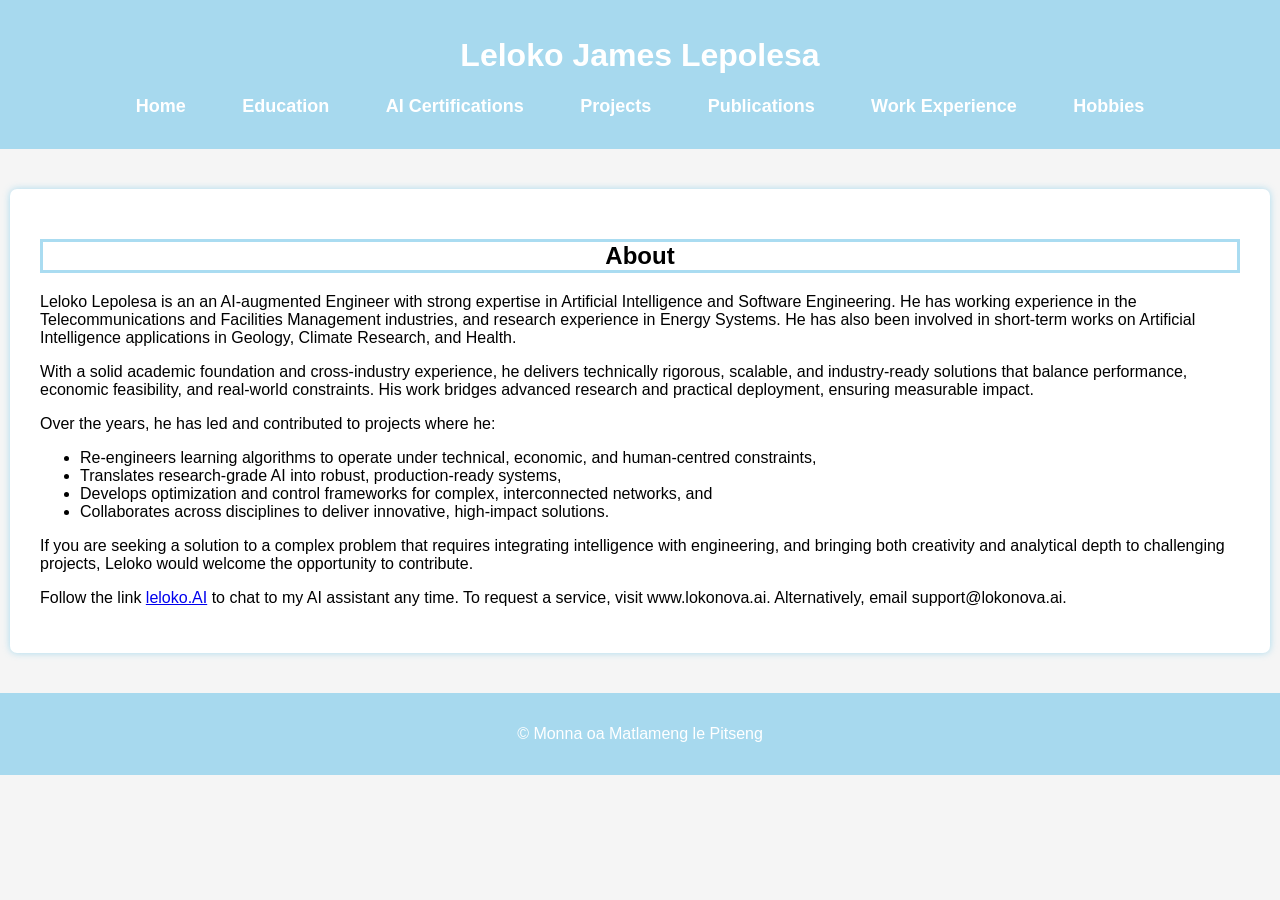
<file: index.html>
<!DOCTYPE html>
<html lang="en">
<head>
    <meta charset="UTF-8">
    <meta name="viewport" content="width=device-width, initial-scale=1.0">
    <title>Leloko Lepolesa</title>
    <link rel="stylesheet" href="styles.css">
</head>
<body>
    <header>
        <h1>Leloko James Lepolesa</h1>
        <nav>
            <ul>
                <li><a href="index.html"><strong>Home</strong></a></li>
                <li><a href="education.html"><strong>Education</strong></a></li>
                <li><a href="certifications.html"><strong>AI Certifications</strong></a></li>
                <li><a href="projects.html"><strong>Projects</strong></a></li>
                <li><a href="publications.html"><strong>Publications</strong></a></li>
        		<li><a href="work_experience.html"><strong>Work Experience</strong></a></li>
                <li><a href="hobbies.html"><strong>Hobbies</strong></a></li>
                <!-- <li><a href="request-service.html"><strong>Request service</strong></a></li> -->
            </ul>
        </nav>
    </header>
    
    <section id="home" class = "content active">
        <h2> About </h2>
		<p>
		    Leloko Lepolesa is an an AI-augmented Engineer with strong expertise in Artificial Intelligence and Software Engineering.
			He has working experience in the Telecommunications and Facilities Management industries, and research experience in Energy Systems.
			He has also been involved in short-term works on Artificial Intelligence applications in Geology, Climate Research, and Health.
		</p>
		<p>
		    With a solid academic foundation and cross-industry experience, he delivers technically rigorous, scalable, 
		    and industry-ready solutions that balance performance, economic feasibility, and real-world constraints. 
		    His work bridges advanced research and practical deployment, ensuring measurable impact.
		</p>
		<p>
		    Over the years, he has led and contributed to projects where he:
		</p>
		<ul>
		    <li>Re-engineers learning algorithms to operate under technical, economic, and human-centred constraints,</li>
		    <li>Translates research-grade AI into robust, production-ready systems,</li>
		    <li>Develops optimization and control frameworks for complex, interconnected networks, and</li>
		    <li>Collaborates across disciplines to deliver innovative, high-impact solutions.</li>
		</ul>
		<p>
		    If you are seeking a solution to a complex problem that requires integrating intelligence with engineering,
		    and bringing both creativity and analytical depth to challenging projects, Leloko would welcome the opportunity 
		    to contribute.
		</p>
		<p> Follow the link <a href="https://leloko-ai.vercel.app/"
						target="_blank"
						rel="noopener noreferrer">
						leloko.AI</a> 
			to chat to my AI assistant any time. To request a service, visit www.lokonova.ai. Alternatively, email support@lokonova.ai.</p>
    </section>
    
    <footer>
        <p>&copy; Monna oa Matlameng le Pitseng</p>
    </footer>
	
	<!-- <script>
        function showTab(tabId) {
            let sections = document.querySelectorAll('.content');
            sections.forEach(section => section.classList.remove('active'));
            document.getElementById(tabId).classList.add('active');
        }
    </script> -->
</body>
</html>
</file>
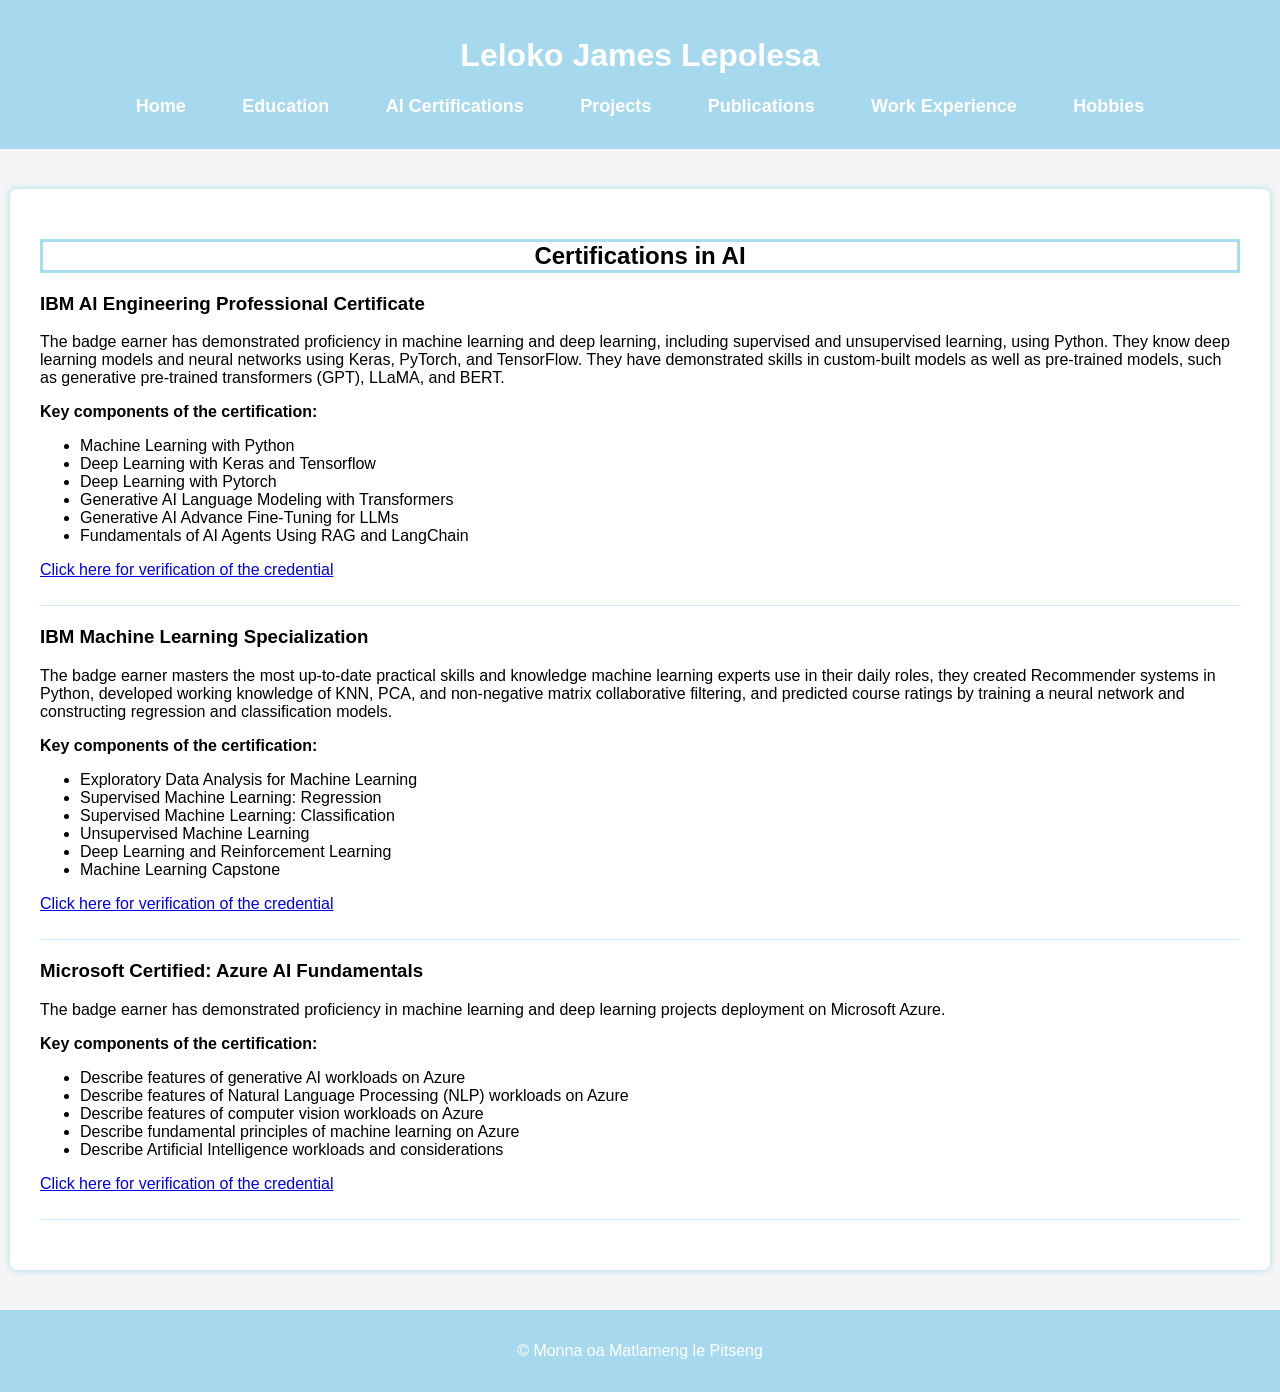
<file: certifications.html>
<!DOCTYPE html>
<html lang="en">
<head>
    <meta charset="UTF-8">
    <meta name="viewport" content="width=device-width, initial-scale=1.0">
    <title>Projects | Leloko Lepolesa</title>
    <link rel="stylesheet" href="styles.css">	
</head>
<body>
    <header>
        <h1>Leloko James Lepolesa</h1>
        <nav>
            <ul>
                <li><a href="index.html"><strong>Home</strong></a></li>
                <li><a href="education.html"><strong>Education</strong></a></li>
                <li><a href="certifications.html"><strong>AI Certifications</strong></a></li>
                <li><a href="projects.html"><strong>Projects</strong></a></li>
                <li><a href="publications.html"><strong>Publications</strong></a></li>
        		<li><a href="work_experience.html"><strong>Work Experience</strong></a></li>
                <li><a href="hobbies.html"><strong>Hobbies</strong></a></li>
                <!-- <li><a href="request-service.html"><strong>Request service</strong></a></li> -->
            </ul>
        </nav>
    </header>
	<section id="work" class = "content active">
	  <h2> Certifications in AI </h2>
		<!-- <p>
			On this page, a selection of projects is displayed, with only those that are accessible to the general public. Projects that involve the private 
			data of the organisations or individuals are not shown. For collaborations and any enquiries, feel free to send a direct message.
		</p> -->
			<div class="job">
				<h3>IBM AI Engineering Professional Certificate</h3>
        <p>
          The badge earner has demonstrated proficiency in machine learning and deep learning, including supervised and unsupervised learning, using Python.
          They know deep learning models and neural networks using Keras, PyTorch, and TensorFlow. They have demonstrated skills in custom-built models as well as
          pre-trained models, such as generative pre-trained transformers (GPT), LLaMA, and BERT.
        </p>
				<p><strong>Key components of the certification:</strong></p>
				<ul>
					<li>Machine Learning with Python</li>
					<li>Deep Learning with Keras and Tensorflow</li>
					<li>Deep Learning with Pytorch</li>
					<li>Generative AI Language Modeling with Transformers</li>
          <li>Generative AI Advance Fine-Tuning for LLMs</li>
          <li>Fundamentals of AI Agents Using RAG and LangChain</li>
				</ul>
				<p>
					<a href="https://www.coursera.org/account/accomplishments/specialization/UO7A596KO2SS"
						target="_blank"
						rel="noopener noreferrer">
						Click here for verification of the credential
					</a>
				</p>
			</div>

      <div class="job">
				<h3>IBM Machine Learning Specialization</h3>
        <p>
          The badge earner masters the most up-to-date practical skills and knowledge machine learning experts use in their daily roles, they created
          Recommender systems in Python, developed working knowledge of KNN, PCA, and non-negative matrix collaborative filtering, and predicted course
          ratings by training a neural network and constructing regression and classification models.
        </p>
				<p><strong>Key components of the certification:</strong></p>
				<ul>
					<li>Exploratory Data Analysis for Machine Learning</li>
					<li>Supervised Machine Learning: Regression</li>
					<li>Supervised Machine Learning: Classification</li>
					<li>Unsupervised Machine Learning</li>
          <li>Deep Learning and Reinforcement Learning</li>
          <li>Machine Learning Capstone</li>
				</ul>
				<p>
					<a href="https://www.coursera.org/account/accomplishments/specialization/MKP8QVUXO9KT"
						target="_blank"
						rel="noopener noreferrer">
						Click here for verification of the credential
					</a>
				</p>
			</div>
			<div class="job">
				<h3>Microsoft Certified: Azure AI Fundamentals</h3>
        <p>
          The badge earner has demonstrated proficiency in machine learning and deep learning projects deployment on Microsoft Azure.
        </p>
				<p><strong>Key components of the certification:</strong></p>
				<ul>
					<li>Describe features of generative AI workloads on Azure</li>
					<li>Describe features of Natural Language Processing (NLP) workloads on Azure</li>
					<li>Describe features of computer vision workloads on Azure</li>
					<li>Describe fundamental principles of machine learning on Azure</li>
          <li>Describe Artificial Intelligence workloads and considerations</li>
          <!-- <li>Fundamentals of AI Agents Using RAG and LangChain</li> -->
				</ul>
				<p>
					<a href="https://learn.microsoft.com/en-us/users/lelokolepolesa-0119/credentials/db13587d434056e4?ref=https%3A%2F%2Fwww.linkedin.com%2F"
						target="_blank"
						rel="noopener noreferrer">
						Click here for verification of the credential
					</a>
				</p>
			</div>
			
			
	</section>
	 <footer>
        <p>&copy; Monna oa Matlameng le Pitseng</p>
    </footer>
</body>
</file>
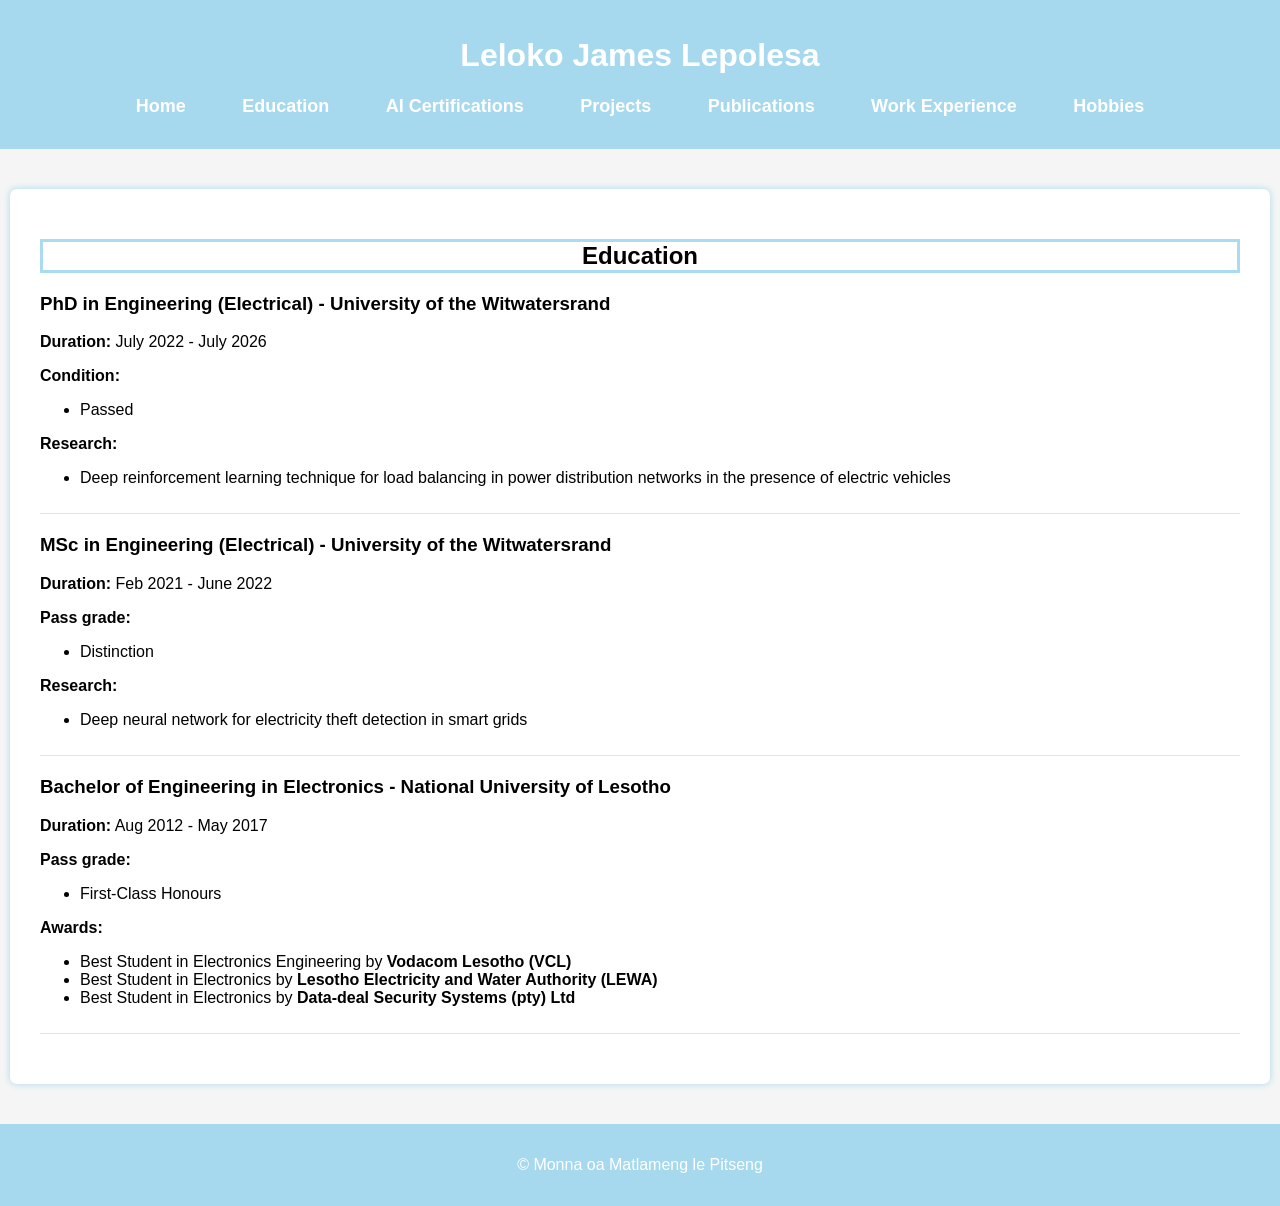
<file: education.html>
<!DOCTYPE html>
<html lang="en">
<head>
    <meta charset="UTF-8">
    <meta name="viewport" content="width=device-width, initial-scale=1.0">
    <title>Education | Leloko Lepolesa</title>
    <link rel="stylesheet" href="styles.css">
</head>
<body>
    <header>
        <h1>Leloko James Lepolesa</h1>
        <nav>
            <ul>
                <li><a href="index.html"><strong>Home</strong></a></li>
                <li><a href="education.html"><strong>Education</strong></a></li>
                <li><a href="certifications.html"><strong>AI Certifications</strong></a></li>
                <li><a href="projects.html"><strong>Projects</strong></a></li>
                <li><a href="publications.html"><strong>Publications</strong></a></li>
        		<li><a href="work_experience.html"><strong>Work Experience</strong></a></li>
                <li><a href="hobbies.html"><strong>Hobbies</strong></a></li>
                <!-- <li><a href="request-service.html"><strong>Request service</strong></a></li> -->
            </ul>
        </nav>
    </header>
	<section id="education" class = "content active">
        <h2> Education </h2>
        <div class="job">
			<h3>PhD in Engineering (Electrical) - University of the Witwatersrand</h3>
			<p><strong>Duration:</strong> July 2022 - July 2026</p>
			<p><strong>Condition:</strong></p>
			<ul>
				<li>Passed</li>
			</ul>
			<p><strong>Research:</strong></p>
			<ul>
				<li>Deep reinforcement learning technique for load balancing in power distribution networks in the presence of electric vehicles</li>
			</ul>
		</div>
		
		<div class="job">
			<h3>MSc in Engineering (Electrical) - University of the Witwatersrand</h3>
			<p><strong>Duration:</strong> Feb 2021 - June 2022</p>
			<p><strong>Pass grade:</strong></p>
			<ul>
				<li>Distinction</li>
			</ul>
			<p><strong>Research:</strong></p>
			<ul>
				<li>Deep neural network for electricity theft detection in smart grids</li>
			</ul>
		</div>
		
		<div class="job">
			<h3>Bachelor of Engineering in Electronics - National University of Lesotho</h3>
			<p><strong>Duration:</strong> Aug 2012 - May 2017</p>
			<p><strong>Pass grade:</strong></p>
			<ul>
				<li>First-Class Honours</li>
			</ul>
			<p><strong>Awards:</strong></p>
			<ul>
				<li>Best Student in Electronics Engineering by <strong>Vodacom Lesotho (VCL)</strong></li>
				<li>Best Student in Electronics by <strong>Lesotho Electricity and Water Authority (LEWA)</strong></li>
				<li>Best Student in Electronics by <strong>Data-deal Security Systems (pty) Ltd</strong></li>
			</ul>
		</div>
	</section>
    <footer>
        <p>&copy; Monna oa Matlameng le Pitseng</p>
    </footer>
</body>
</file>
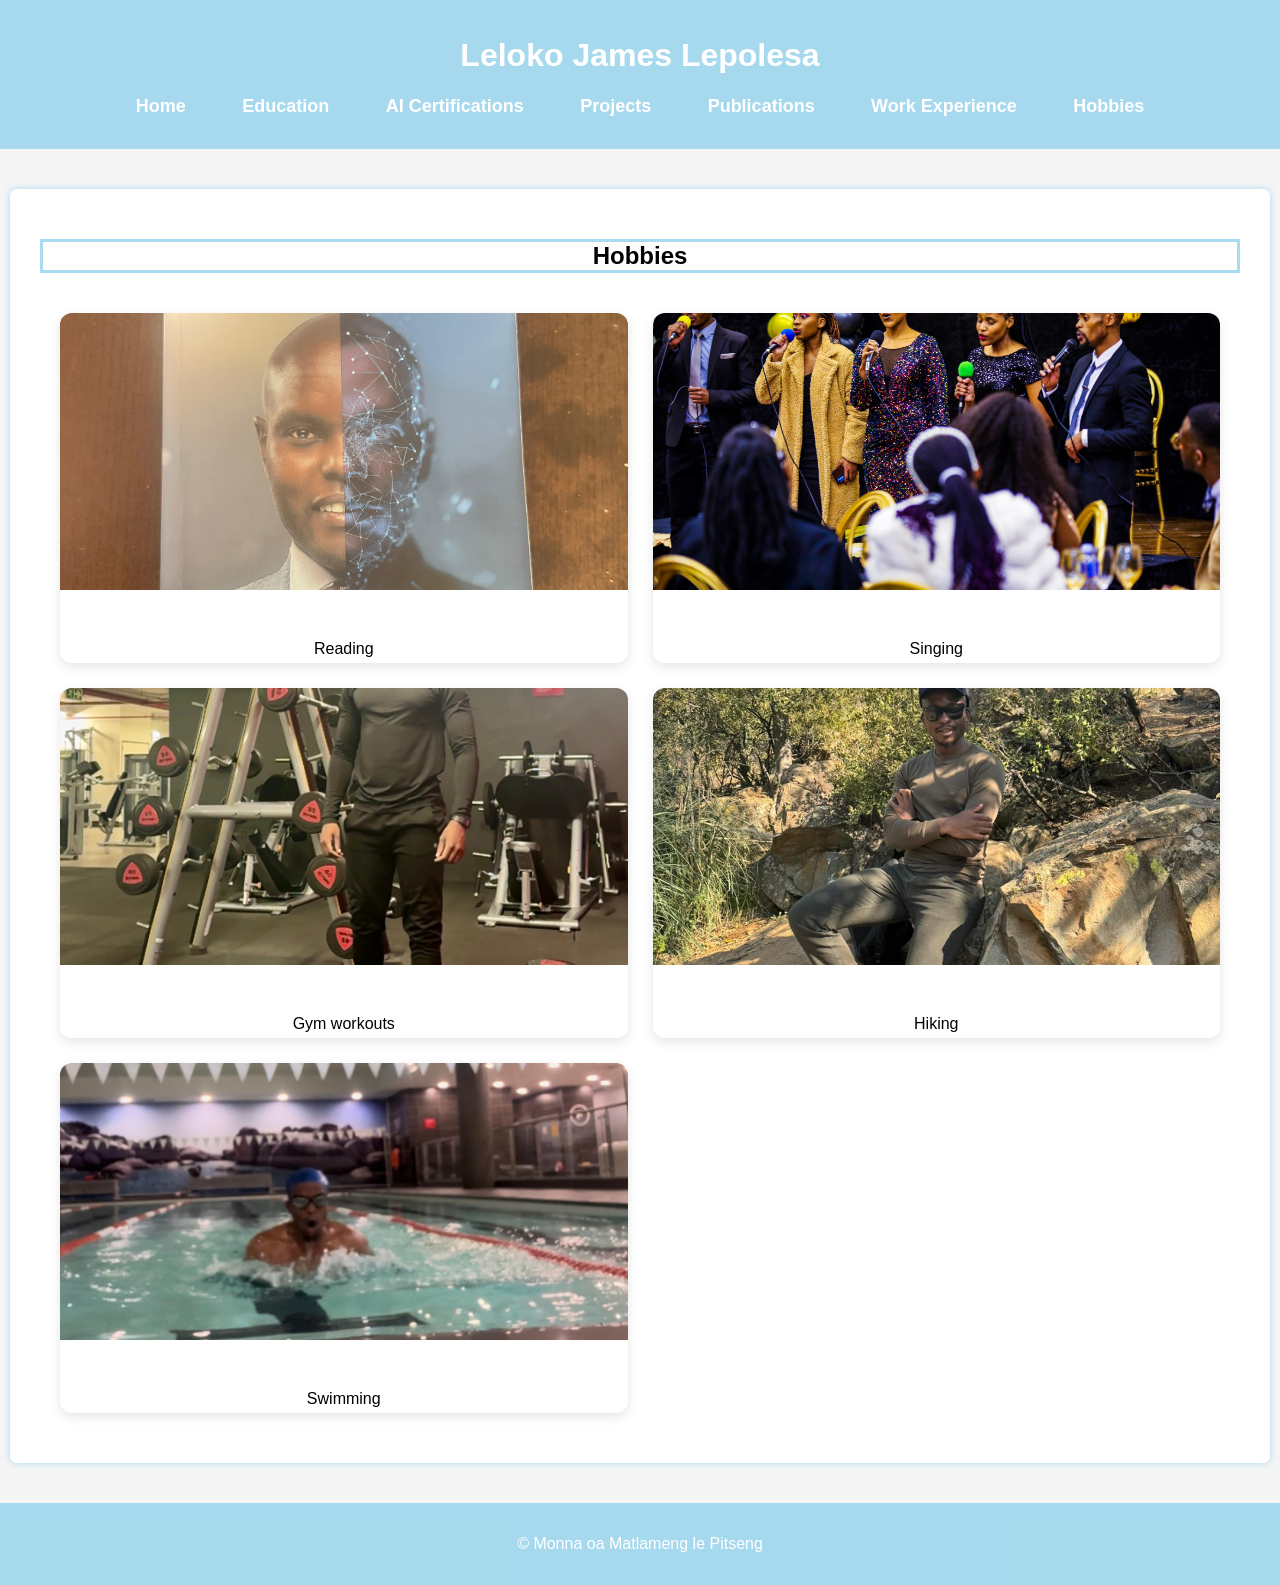
<file: hobbies.html>
<!DOCTYPE html>
<html lang="en">
<head>
    <meta charset="UTF-8">
    <meta name="viewport" content="width=device-width, initial-scale=1.0">
    <title>Hobbies | Leloko Lepolesa</title>
    <link rel="stylesheet" href="styles.css">	
</head>
<body>
    <header>
        <h1>Leloko James Lepolesa</h1>
        <nav>
            <ul>
                <li><a href="index.html"><strong>Home</strong></a></li>
                <li><a href="education.html"><strong>Education</strong></a></li>
                <li><a href="certifications.html"><strong>AI Certifications</strong></a></li>
                <li><a href="projects.html"><strong>Projects</strong></a></li>
                <li><a href="publications.html"><strong>Publications</strong></a></li>
        		<li><a href="work_experience.html"><strong>Work Experience</strong></a></li>
                <li><a href="hobbies.html"><strong>Hobbies</strong></a></li>
                <!-- <li><a href="request-service.html"><strong>Request service</strong></a></li> -->
            </ul>
        </nav>
    </header>
	<section class="content">
	    <h2>Hobbies</h2>
	
	    <div class="hobby-grid">

			<!-- Books -->
	        <div class="hobby-card">
	            <div class="slider" data-slider>
	                <img src="hobbies/book1.jpeg" class="slide active">
	                <img src="hobbies/book2.jpeg" class="slide">
	                <img src="hobbies/book3.jpeg" class="slide">
					<img src="hobbies/book4.jpeg" class="slide">
	                <img src="hobbies/book5.jpeg" class="slide">
	            </div>
	            <p>Reading</p>
	        </div>

			<!-- Singing -->
	        <div class="hobby-card">
	            <div class="slider" data-slider>
	                <img src="hobbies/sing1.jpeg" class="slide active">
	                <img src="hobbies/sing2.jpeg" class="slide">
	                <img src="hobbies/sing3.jpeg" class="slide">
	            </div>
	            <p>Singing</p>
	        </div>

	        <!-- gym -->
	        <div class="hobby-card">
	            <div class="slider" data-slider>
	                <img src="hobbies/gym1.jpeg" class="slide active">
	                <img src="hobbies/gym2.jpeg" class="slide">
	                <img src="hobbies/gym3.jpeg" class="slide">
	            </div>
	            <p>Gym workouts</p>
	        </div>
	
	        <!-- Hiking -->
	        <div class="hobby-card">
	            <div class="slider" data-slider>
	                <img src="hobbies/hike1.jpeg" class="slide active">
	                <img src="hobbies/hike2.jpeg" class="slide">
	                <img src="hobbies/hike3.jpeg" class="slide">
					<img src="hobbies/hike4.jpeg" class="slide">
	            </div>
	            <p>Hiking</p>
	        </div>
	
	        <!-- Swimming -->
	        <div class="hobby-card">
	            <div class="slider" data-slider>
	                <img src="hobbies/swim1.jpeg" class="slide active">
	                <img src="hobbies/swim2.jpeg" class="slide">
	            </div>
	            <p>Swimming</p>
	        </div>

			<!-- <!-- Gardening
	        <div class="hobby-card">
	            <div class="slider" data-slider>
	                <img src="hobbies/garden1.jpeg" class="slide active">
	                <img src="hobbies/garden2.jpeg" class="slide">
	                <img src="hobbies/garden3.jpeg" class="slide">
	            </div>
	            <p>Gardening</p>
	        </div> -->
	    </div>
	</section>
	
	<script>
	document.querySelectorAll('[data-slider]').forEach(slider => {
	    const slides = slider.querySelectorAll('.slide');
	    let index = 0;
	
	    setInterval(() => {
	        slides[index].classList.remove('active');
	        index = (index + 1) % slides.length;
	        slides[index].classList.add('active');
	    }, 3000); // 3 seconds
	});
	</script>
	<footer>
        <p>&copy; Monna oa Matlameng le Pitseng</p>
    </footer>
</body>
</file>
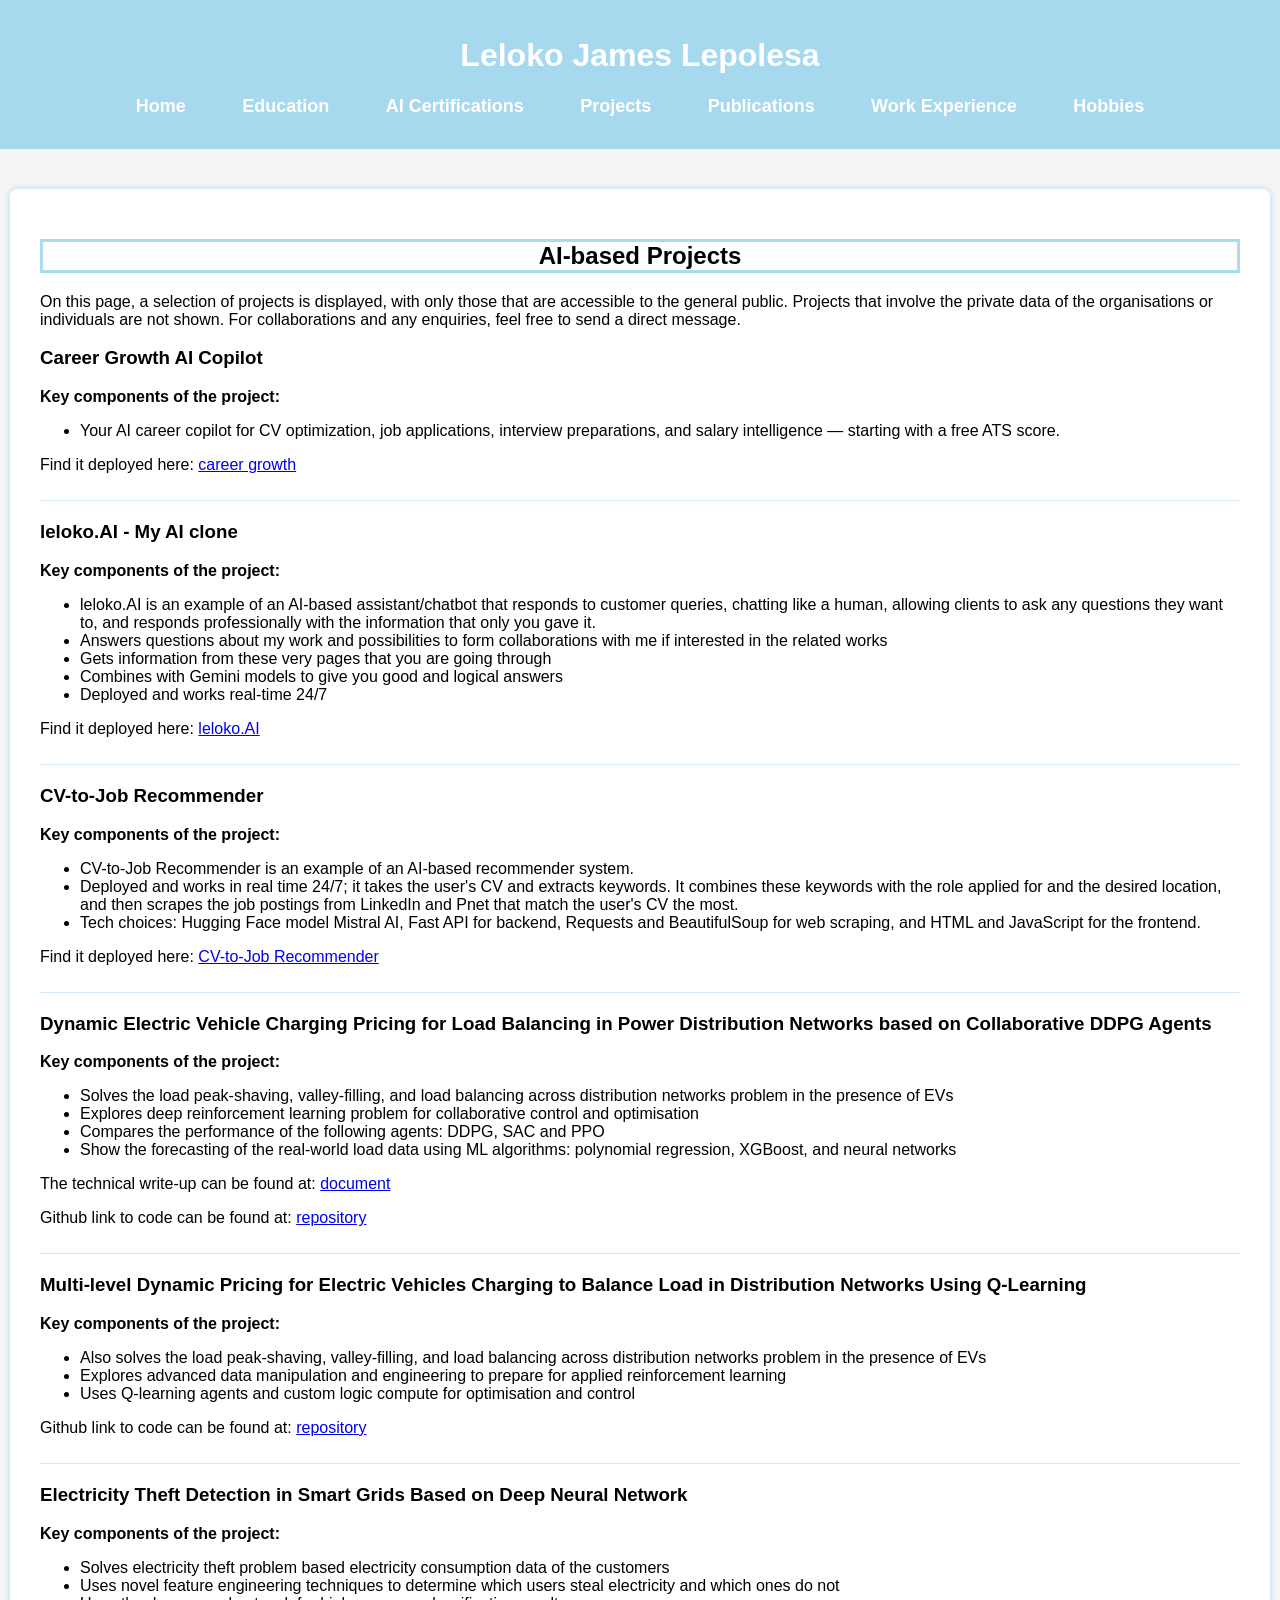
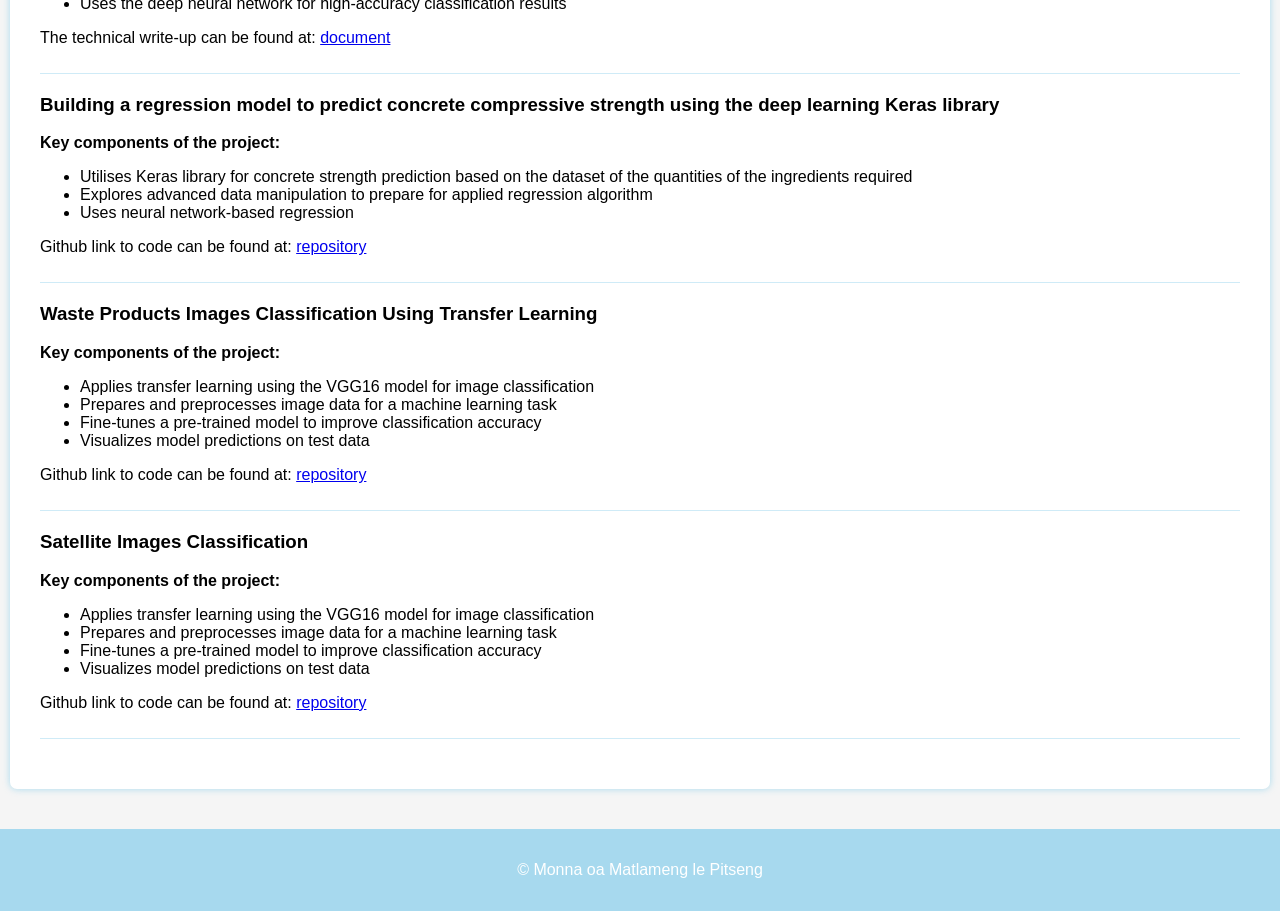
<file: projects.html>
<!DOCTYPE html>
<html lang="en">
<head>
    <meta charset="UTF-8">
    <meta name="viewport" content="width=device-width, initial-scale=1.0">
    <title>Projects | Leloko Lepolesa</title>
    <link rel="stylesheet" href="styles.css">	
</head>
<body>
    <header>
        <h1>Leloko James Lepolesa</h1>
        <nav>
            <ul>
                <li><a href="index.html"><strong>Home</strong></a></li>
                <li><a href="education.html"><strong>Education</strong></a></li>
                <li><a href="certifications.html"><strong>AI Certifications</strong></a></li>
                <li><a href="projects.html"><strong>Projects</strong></a></li>
                <li><a href="publications.html"><strong>Publications</strong></a></li>
        		<li><a href="work_experience.html"><strong>Work Experience</strong></a></li>
                <li><a href="hobbies.html"><strong>Hobbies</strong></a></li>
                <!-- <li><a href="request-service.html"><strong>Request service</strong></a></li> -->
            </ul>
        </nav>
    </header>
	<section id="work" class = "content active">
	  <h2> AI-based Projects </h2>
		<p>
			On this page, a selection of projects is displayed, with only those that are accessible to the general public. Projects that involve the private 
			data of the organisations or individuals are not shown. For collaborations and any enquiries, feel free to send a direct message.
		</p>
			<div class="job">
				<h3>Career Growth AI Copilot</h3>
				<p><strong>Key components of the project:</strong></p>
				<ul>
					<li>Your AI career copilot for CV optimization, job applications, interview preparations, and salary intelligence — starting with a free ATS score.</li>
				</ul>
				<p>
					Find it deployed here:
					<a href="https://careergrowth.lokonova.ai/"
						target="_blank"
						rel="noopener noreferrer">
						career growth
					</a>
				</p>
			</div>

			<div class="job">
				<h3>leloko.AI - My AI clone</h3>
				<p><strong>Key components of the project:</strong></p>
				<ul>
					<li>leloko.AI is an example of an AI-based assistant/chatbot that responds to customer queries, chatting like a human, 
						allowing clients to ask any questions they want to, and responds professionally with the information that only you gave it.</li>
					<li>Answers questions about my work and possibilities to form collaborations with me if interested in the related works</li>
					<li>Gets information from these very pages that you are going through</li>
					<li>Combines with Gemini models to give you good and logical answers</li>
					<li>Deployed and works real-time 24/7</li>
				</ul>
				<p>
					Find it deployed here:
					<a href="https://leloko-ai.vercel.app/"
						target="_blank"
						rel="noopener noreferrer">
						leloko.AI
					</a>
				</p>
			</div>
		
			<div class="job">
				<h3>CV-to-Job Recommender</h3>
				<p><strong>Key components of the project:</strong></p>
				<ul>
					<li>CV-to-Job Recommender is an example of an AI-based recommender system.</li>
					<li>Deployed and works in real time 24/7; it takes the user's CV and extracts keywords.
						It combines these keywords with the role applied for and the desired location,
						and then scrapes the job postings from LinkedIn and Pnet that match the user's CV the most.</li>
					<li>Tech choices: Hugging Face model Mistral AI, Fast API for backend,
						Requests and BeautifulSoup for web scraping, and HTML and JavaScript for the frontend.</li>
				</ul>
				<p>
					Find it deployed here:
					<a href="https://job-recommender-sable.vercel.app/"
						target="_blank"
						rel="noopener noreferrer">
						CV-to-Job Recommender
					</a>
				</p>
			</div>
			<div class="job">
				<h3>Dynamic Electric Vehicle Charging Pricing for Load Balancing in Power Distribution Networks based on Collaborative DDPG Agents</h3>
				<p><strong>Key components of the project:</strong></p>
				<ul>
					<li>Solves the load peak-shaving, valley-filling, and load balancing across distribution networks problem in the presence of EVs</li>
					<li>Explores deep reinforcement learning problem for collaborative control and optimisation</li>
					<li>Compares the performance of the following agents: DDPG, SAC and PPO</li>
					<li>Show the forecasting of the real-world load data using ML algorithms: polynomial regression, XGBoost, and neural networks </li>
				</ul>
				<p>
					The technical write-up can be found at:
					<a href="https://ieeexplore.ieee.org/document/11373071"
						target="_blank"
						rel="noopener noreferrer">
						document
					</a>
				</p>
				<p>
					Github link to code can be found at:
					<a href="https://github.com/Leloko/DRLDynamicPricing.git"
						target="_blank"
						rel="noopener noreferrer">
						repository
					</a>
				</p>
			</div>
			
			<div class="job">
				<h3>Multi-level Dynamic Pricing for Electric Vehicles Charging to Balance Load in Distribution Networks Using Q-Learning</h3>
				<p><strong>Key components of the project:</strong></p>
				<ul>
					<li>Also solves the load peak-shaving, valley-filling, and load balancing across distribution networks problem in the presence of EVs</li>
					<li>Explores advanced data manipulation and engineering to prepare for applied reinforcement learning</li>
					<li>Uses Q-learning agents and custom logic compute for optimisation and control</li>
				</ul>
				<!-- <p>
					The technical write-up can be found at:
					<a href="https://ieeexplore.ieee.org/document/11373071"
						target="_blank"
						rel="noopener noreferrer">
						document
					</a>
				</p> -->
				<p>
					Github link to code can be found at:
					<a href="https://github.com/Leloko/RLDynamicPricing.git"
						target="_blank"
						rel="noopener noreferrer">
						repository
					</a>
				</p>
			</div>

			<div class="job">
				<h3>Electricity Theft Detection in Smart Grids Based on Deep Neural Network</h3>
				<p><strong>Key components of the project:</strong></p>
				<ul>
					<li>Solves electricity theft problem based electricity consumption data of the customers</li>
					<li>Uses novel feature engineering techniques to determine which users steal electricity and which ones do not</li>
					<li>Uses the deep neural network for high-accuracy classification results</li>
				</ul>
				<p>
					The technical write-up can be found at:
					<a href="https://ieeexplore.ieee.org/document/9754513"
						target="_blank"
						rel="noopener noreferrer">
						document
					</a>
				</p>
				<!-- <p>
					Github link to code can be found at:
					<a href="https://github.com/Leloko/RLDynamicPricing.git"
						target="_blank"
						rel="noopener noreferrer">
						repository
					</a>
				</p> -->
			</div>

			<div class="job">
				<h3>Building a regression model to predict concrete compressive strength using the deep learning Keras library</h3>
				<p><strong>Key components of the project:</strong></p>
				<ul>
					<li>Utilises Keras library for concrete strength prediction based on the dataset of the quantities of the ingredients required</li>
					<li>Explores advanced data manipulation to prepare for applied regression algorithm</li>
					<li>Uses neural network-based regression</li>
				</ul>
				<!-- <p>
					The technical write-up can be found at:
					<a href="https://ieeexplore.ieee.org/document/11373071"
						target="_blank"
						rel="noopener noreferrer">
						document
					</a>
				</p> -->
				<p>
					Github link to code can be found at:
					<a href="https://github.com/Leloko/concrete-compressive-strength-prediction.git"
						target="_blank"
						rel="noopener noreferrer">
						repository
					</a>
				</p>
			</div>

			<div class="job">
				<h3>Waste Products Images Classification Using Transfer Learning</h3>
				<p><strong>Key components of the project:</strong></p>
				<ul>
					<li>Applies transfer learning using the VGG16 model for image classification</li>
					<li>Prepares and preprocesses image data for a machine learning task</li>
					<li>Fine-tunes a pre-trained model to improve classification accuracy</li>
					<li>Visualizes model predictions on test data</li>
				</ul>
				<!-- <p>
					The technical write-up can be found at:
					<a href="https://ieeexplore.ieee.org/document/11373071"
						target="_blank"
						rel="noopener noreferrer">
						document
					</a>
				</p> -->
				<p>
					Github link to code can be found at:
					<a href="https://github.com/Leloko/Waste-Products-Images-Classification-Using-Transfer-Learning.git"
						target="_blank"
						rel="noopener noreferrer">
						repository
					</a>
				</p>
			</div>

			<div class="job">
				<h3>Satellite Images Classification</h3>
				<p><strong>Key components of the project:</strong></p>
				<ul>
					<li>Applies transfer learning using the VGG16 model for image classification</li>
					<li>Prepares and preprocesses image data for a machine learning task</li>
					<li>Fine-tunes a pre-trained model to improve classification accuracy</li>
					<li>Visualizes model predictions on test data</li>
				</ul>
				<!-- <p>
					The technical write-up can be found at:
					<a href="https://ieeexplore.ieee.org/document/11373071"
						target="_blank"
						rel="noopener noreferrer">
						document
					</a>
				</p> -->
				<p>
					Github link to code can be found at:
					<a href="https://github.com/Leloko/Satellite_images_classification.git"
						target="_blank"
						rel="noopener noreferrer">
						repository
					</a>
				</p>
			</div>
	</section>
	 <footer>
        <p>&copy; Monna oa Matlameng le Pitseng</p>
    </footer>
</body>
</file>
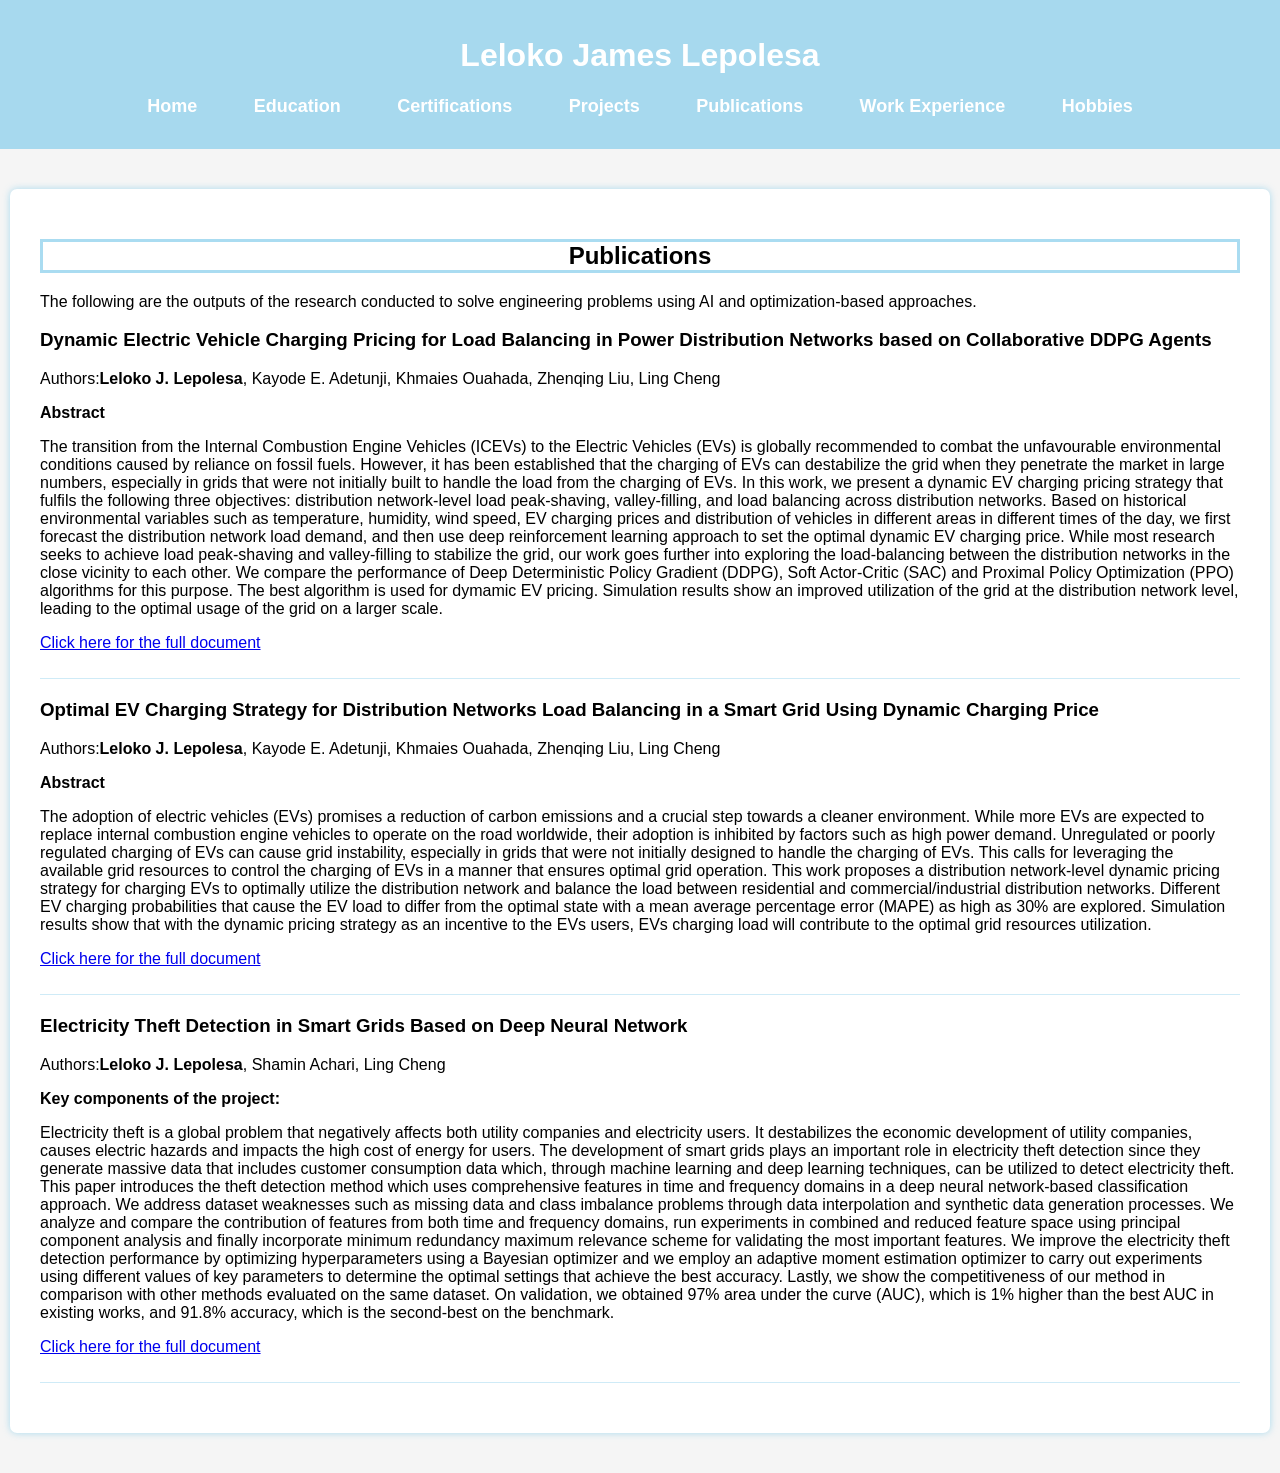
<file: publications.html>
<!DOCTYPE html>
<html lang="en">
<head>
    <meta charset="UTF-8">
    <meta name="viewport" content="width=device-width, initial-scale=1.0">
    <title>Publications | Leloko Lepolesa</title>
    <link rel="stylesheet" href="styles.css">	
</head>
<body>
    <header>
        <h1>Leloko James Lepolesa</h1>
        <nav>
            <ul>
                <li><a href="index.html"><strong>Home</strong></a></li>
                <li><a href="education.html"><strong>Education</strong></a></li>
                <li><a href="certifications.html"><strong>Certifications</strong></a></li>
                <li><a href="projects.html"><strong>Projects</strong></a></li>
                <li><a href="publications.html"><strong>Publications</strong></a></li>
        		<li><a href="work_experience.html"><strong>Work Experience</strong></a></li>
                <li><a href="hobbies.html"><strong>Hobbies</strong></a></li>
                <!-- <li><a href="request-service.html"><strong>Request service</strong></a></li> -->
            </ul>
        </nav>
    </header>
	<section id="work" class = "content active">
	  <h2> Publications </h2>
		<p>
			The following are the outputs of the research conducted to solve engineering problems using AI and optimization-based approaches.
		</p>
			<div class="job">
				<h3>Dynamic Electric Vehicle Charging Pricing for Load Balancing in Power Distribution Networks based on Collaborative DDPG Agents</h3>
				<p>Authors:<strong>Leloko J. Lepolesa</strong>, Kayode E. Adetunji, Khmaies Ouahada, Zhenqing Liu, Ling Cheng</p>
				<p><strong>Abstract</strong></p>
				<p>
          The transition from the Internal Combustion Engine Vehicles (ICEVs) to the Electric Vehicles (EVs) is globally recommended to combat
          the unfavourable environmental conditions caused by reliance on fossil fuels. However, it has been established that the charging of
          EVs can destabilize the grid when they penetrate the market in large numbers, especially in grids that were not initially built to handle
          the load from the charging of EVs. In this work, we present a dynamic EV charging pricing strategy that fulfils the following three
          objectives: distribution network-level load peak-shaving, valley-filling, and load balancing across distribution networks. Based on historical
          environmental variables such as temperature, humidity, wind speed, EV charging prices and distribution of vehicles in different areas in
          different times of the day, we first forecast the distribution network load demand, and then use deep reinforcement learning approach to
          set the optimal dynamic EV charging price. While most research seeks to achieve load peak-shaving and valley-filling to stabilize the grid,
          our work goes further into exploring the load-balancing between the distribution networks in the close vicinity to each other. We compare
          the performance of Deep Deterministic Policy Gradient (DDPG), Soft Actor-Critic (SAC) and Proximal Policy Optimization (PPO) algorithms for
          this purpose. The best algorithm is used for dymamic EV pricing. Simulation results show an improved utilization of the grid at the distribution
          network level, leading to the optimal usage of the grid on a larger scale.
        </p>
		<p>
			<a href="https://ieeexplore.ieee.org/document/11373071"
				target="_blank"
				rel="noopener noreferrer">
				Click here for the full document
			</a>
		</p>
      </div>

    <div class="job">
		<h3>Optimal EV Charging Strategy for Distribution Networks Load Balancing in a Smart Grid Using Dynamic Charging Price</h3>
		<p>Authors:<strong>Leloko J. Lepolesa</strong>, Kayode E. Adetunji, Khmaies Ouahada, Zhenqing Liu, Ling Cheng</p>
		<p><strong>Abstract</strong></p>
		<p>
          The adoption of electric vehicles (EVs) promises a reduction of carbon emissions and a crucial step towards a cleaner environment. While
          more EVs are expected to replace internal combustion engine vehicles to operate on the road worldwide, their adoption is inhibited by factors
          such as high power demand. Unregulated or poorly regulated charging of EVs can cause grid instability, especially in grids that were not
          initially designed to handle the charging of EVs. This calls for leveraging the available grid resources to control the charging of EVs in a
          manner that ensures optimal grid operation. This work proposes a distribution network-level dynamic pricing strategy for charging EVs to
          optimally utilize the distribution network and balance the load between residential and commercial/industrial distribution networks.
          Different EV charging probabilities that cause the EV load to differ from the optimal state with a mean average percentage error (MAPE) as
          high as 30% are explored. Simulation results show that with the dynamic pricing strategy as an incentive to the EVs users, EVs charging load
          will contribute to the optimal grid resources utilization.
        </p>
		<p>
			<a href="https://ieeexplore.ieee.org/document/10479487"
				target="_blank"
				rel="noopener noreferrer">
				Click here for the full document
			</a>
		</p>
      </div>
			<!-- <div class="job">
				<h3>Multi-level Dynamic Pricing for Electric Vehicles Charging to Balance Load in Distribution Networks Using Q-Learning</h3>
				<p><strong>Key components of the project:</strong></p>
				<ul>
					<li>Also solves the load peak-shaving, valley-filling, and load balancing across distribution networks problem in the presence of EVs</li>
					<li>Explores advanced data manipulation and engineering to prepare for applied reinforcement learning</li>
					<li>Uses Q-learning agents and custom logic compute for optimisation and control</li>
				</ul>
					The technical write-up can be found at:
					<a href="https://ieeexplore.ieee.org/document/11373071"
						target="_blank"
						rel="noopener noreferrer">
						document
					</a>
				</p> 
				<p>
					Github link to code can be found at:
					<a href="https://github.com/Leloko/RLDynamicPricing.git"
						target="_blank"
						rel="noopener noreferrer">
						repository
					</a>
				</p>
			</div> -->

		<div class="job">
			<h3>Electricity Theft Detection in Smart Grids Based on Deep Neural Network</h3>
			<p>Authors:<strong>Leloko J. Lepolesa</strong>, Shamin Achari, Ling Cheng</p>
			<p><strong>Key components of the project:</strong></p>
			<p>
	          Electricity theft is a global problem that negatively affects both utility companies and electricity users. It destabilizes the economic
	          development of utility companies, causes electric hazards and impacts the high cost of energy for users. The development of smart grids plays
	          an important role in electricity theft detection since they generate massive data that includes customer consumption data which, through
	          machine learning and deep learning techniques, can be utilized to detect electricity theft. This paper introduces the theft detection method
	          which uses comprehensive features in time and frequency domains in a deep neural network-based classification approach. We address dataset
	          weaknesses such as missing data and class imbalance problems through data interpolation and synthetic data generation processes. We analyze and
	          compare the contribution of features from both time and frequency domains, run experiments in combined and reduced feature space using principal
	          component analysis and finally incorporate minimum redundancy maximum relevance scheme for validating the most important features. We improve the
	          electricity theft detection performance by optimizing hyperparameters using a Bayesian optimizer and we employ an adaptive moment estimation
	          optimizer to carry out experiments using different values of key parameters to determine the optimal settings that achieve the best accuracy.
	          Lastly, we show the competitiveness of our method in comparison with other methods evaluated on the same dataset. On validation, we obtained 97%
	          area under the curve (AUC), which is 1% higher than the best AUC in existing works, and 91.8% accuracy, which is the second-best on the benchmark.
	        </p>
			<p>
				<a href="https://ieeexplore.ieee.org/document/9754513"
					target="_blank"
					rel="noopener noreferrer">
					Click here for the full document
				</a>
			</p>
			</div>
</file>
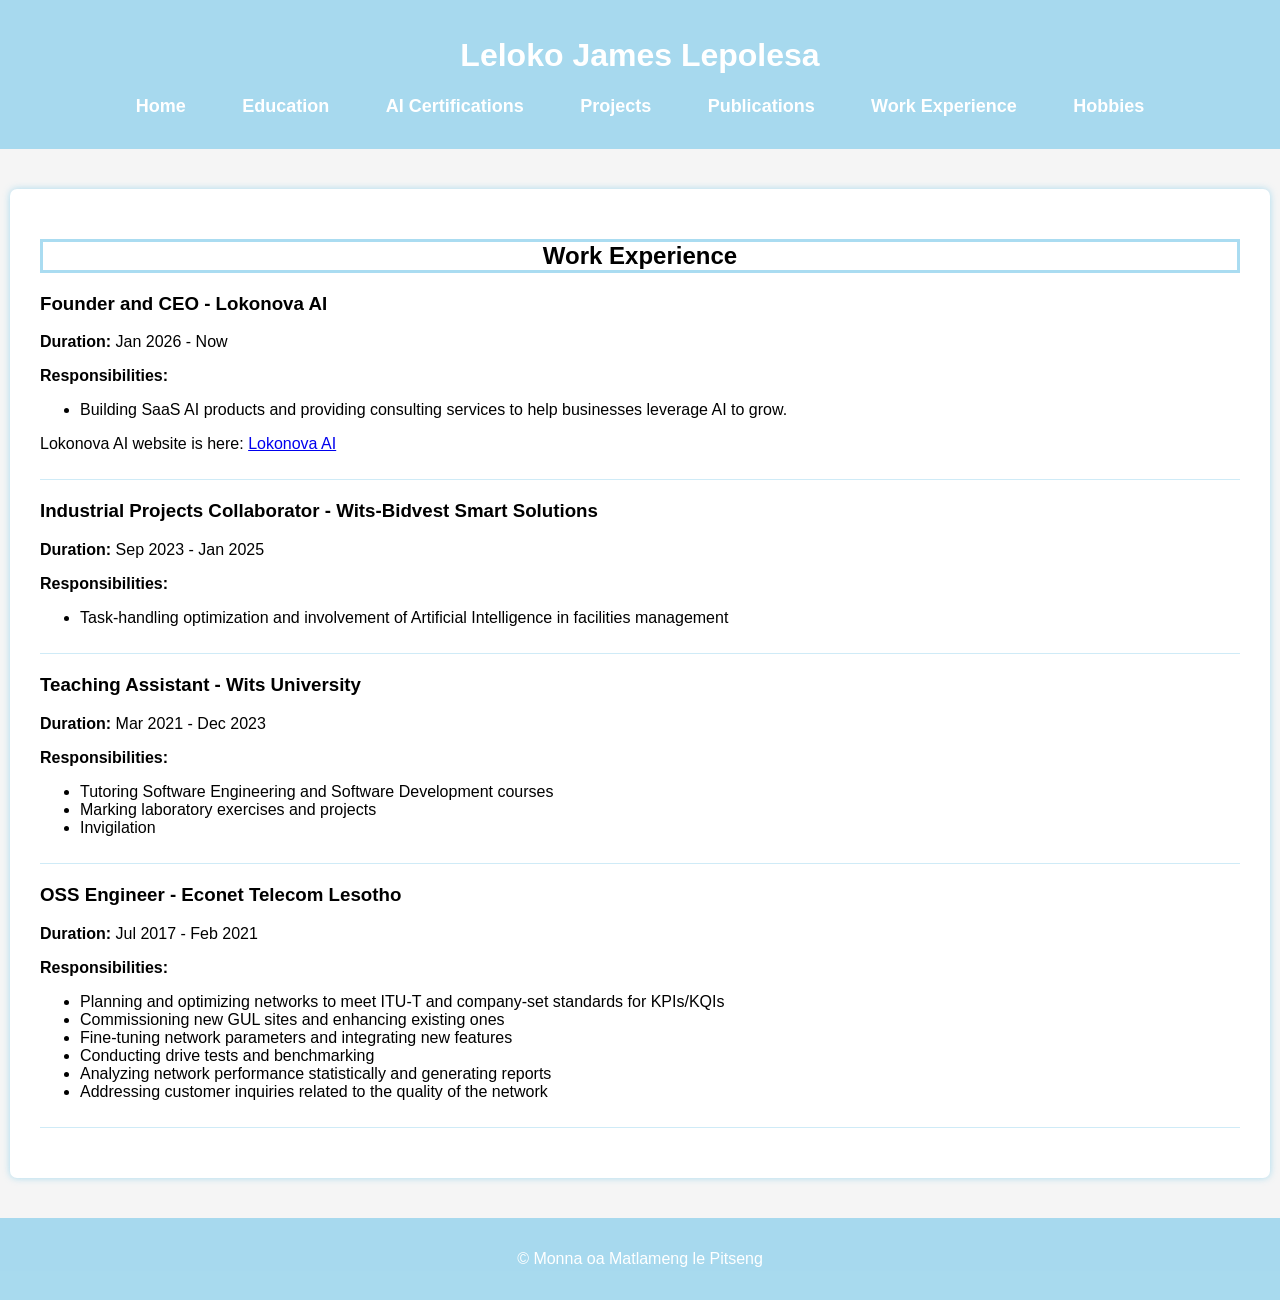
<file: work_experience.html>
<!DOCTYPE html>
<html lang="en">
<head>
    <meta charset="UTF-8">
    <meta name="viewport" content="width=device-width, initial-scale=1.0">
    <title>Work | Leloko Lepolesa</title>
    <link rel="stylesheet" href="styles.css">	
</head>
<body>
    <header>
        <h1>Leloko James Lepolesa</h1>
        <nav>
            <ul>
                <li><a href="index.html"><strong>Home</strong></a></li>
                <li><a href="education.html"><strong>Education</strong></a></li>
                <li><a href="certifications.html"><strong>AI Certifications</strong></a></li>
                <li><a href="projects.html"><strong>Projects</strong></a></li>
                <li><a href="publications.html"><strong>Publications</strong></a></li>
        		<li><a href="work_experience.html"><strong>Work Experience</strong></a></li>
                <li><a href="hobbies.html"><strong>Hobbies</strong></a></li>
                <!-- <li><a href="request-service.html"><strong>Request service</strong></a></li> -->
            </ul>
        </nav>
    </header>
	<section id="work" class = "content active">
	  <h2> Work Experience </h2>

			<div class="job">
				<h3>Founder and CEO - Lokonova AI</h3>
				<p><strong>Duration:</strong> Jan 2026 - Now</p>
				<p><strong>Responsibilities:</strong></p>
				<ul>
					<li>Building SaaS AI products and providing consulting services to help businesses leverage AI to grow. </li>
				</ul>
				<p>
					Lokonova AI website is here:
					<a href="https://www.lokonova.ai/"
						target="_blank"
						rel="noopener noreferrer">
						Lokonova AI
					</a>
				</p>
			</div>
			
			<div class="job">
				<h3>Industrial Projects Collaborator - Wits-Bidvest Smart Solutions</h3>
				<p><strong>Duration:</strong> Sep 2023 - Jan 2025</p>
				<p><strong>Responsibilities:</strong></p>
				<ul>
					<li>Task-handling optimization and involvement of Artificial Intelligence in facilities management</li>
				</ul>
			</div>
			
			<div class="job">
				<h3>Teaching Assistant - Wits University</h3>
				<p><strong>Duration:</strong> Mar 2021 - Dec 2023</p>
				<p><strong>Responsibilities:</strong></p>
				<ul>
					<li>Tutoring Software Engineering and Software Development courses</li>
					<li>Marking laboratory exercises and projects</li>
					<li>Invigilation</li>
				</ul>
			</div>
			
			<div class="job">
				<h3>OSS Engineer - Econet Telecom Lesotho</h3>
				<p><strong>Duration:</strong> Jul 2017 - Feb 2021</p>
				<p><strong>Responsibilities:</strong></p>
				<ul>
					<li>Planning and optimizing networks to meet ITU-T and company-set standards for KPIs/KQIs</li>
					<li>Commissioning new GUL sites and enhancing existing ones</li>
					<li>Fine-tuning network parameters and integrating new features</li>
					<li>Conducting drive tests and benchmarking</li>
					<li>Analyzing network performance statistically and generating reports</li>
					<li>Addressing customer inquiries related to the quality of the network</li>
				</ul>
			</div>
	</section>
	 <footer>
        <p>&copy; Monna oa Matlameng le Pitseng</p>
    </footer>
</body>
</file>
<file: styles.css>
/* ---------- BODY ---------- */
body {
    font-family: Arial, sans-serif;
    margin: 0;
    background-color: rgb(245, 245, 245);
}

/* ---------- HEADER & FOOTER ---------- */
header, footer {
    background: rgba(135,206,235,0.7);
    color: white;
    padding: 1rem;
    text-align: center;
}

/* ---------- NAVIGATION ---------- */
nav ul {
    list-style: none;
    padding: 0;
}

nav ul li {
    display: inline;
    margin: 0 14px;
}

nav ul li a {
    color: white;
    text-decoration: none;
    padding: 8px 12px;
    font-size: 18px;
    font-weight: 600;
}

/* ---------- SECTION CONTENT ---------- */
section.content {
    max-width: 1200px;
    margin: 40px auto;
    padding: 30px;
    background: white;
    border-radius: 7px;
    box-shadow: 0 0 7px rgba(135,206,235,0.7);
}

.content h2 {
    border: 3px solid rgba(135,206,235,0.7);
    text-align: center;
}

/* ---------- JOB DIVS ---------- */
.job {
    margin-bottom: 20px;
    border-bottom: 1px solid rgba(135,206,235,0.4);
    padding-bottom: 10px;
}

/* ---------- HOBBY GRID ---------- */
.hobby-grid {
    display: grid;
    grid-template-columns: repeat(2, 1fr); /* 2 cards per row */
    gap: 25px;
    padding: 20px;
}

/* Mobile → 1 card */
@media (max-width: 768px) {
    .hobby-grid {
        grid-template-columns: 1fr;
    }
}

/* ---------- HOBBY CARDS ---------- */
.hobby-card {
    height: 350px;                   /* Fixed card height */
    border-radius: 12px;
    overflow: hidden;
    box-shadow: 0 4px 12px rgba(0,0,0,0.1);
    position: center;
    /* position: relative; */
}

/* Images inside the card */
.hobby-card img, 
.slide {
    width: 100%;
    height: 89%;
    object-fit: cover;               /* Fill card properly */
    object-position: center;         /* Center image */
    transition: transform 0.5s ease; /* Smooth zoom */
}

.hobby-card p {
    /* border: 3px solid rgba(135,206,235,0.7); */
    text-align: center;
}

/* ---------- SLIDER CONTAINER ---------- */
.slider {
    position: relative;
    width: 100%;
    height: 89%;                     /* Fill hobby-card */
    overflow: hidden;
}

/* SLIDE IMAGES */
.slide {
    position: absolute;
    width: 100%;
    height: 89%;
    opacity: 0;
    transition: opacity 0.8s ease-in-out, transform 0.6s ease;
}

/* Active slide */
.slide.active {
    opacity: 1;
}

/* ---------- ZOOM ON HOVER ---------- */
.hobby-card:hover .slide.active {
    transform: scale(1.2);
}

/* ---------- REQUEST SERVICE CTA & FORM ---------- */
.btn-request-service {
    display: inline-block;
    margin-top: 0.5rem;
    padding: 0.65rem 1.4rem;
    background: rgba(70, 130, 180, 0.95);
    color: white;
    text-decoration: none;
    font-weight: 600;
    border-radius: 7px;
    box-shadow: 0 2px 6px rgba(0, 0, 0, 0.12);
}

.btn-request-service:hover {
    background: rgba(70, 130, 180, 1);
}

.form-intro {
    max-width: 560px;
    margin: 0 auto 1.25rem;
    text-align: center;
}

.service-form {
    max-width: 560px;
    margin: 0 auto;
}

.service-form label {
    display: block;
    margin-top: 1rem;
    font-weight: 600;
}

.service-form input[type="text"],
.service-form input[type="email"],
.service-form textarea {
    width: 100%;
    box-sizing: border-box;
    margin-top: 0.35rem;
    padding: 0.55rem 0.65rem;
    border: 1px solid #ccc;
    border-radius: 5px;
    font-family: inherit;
    font-size: 1rem;
}

.service-form textarea {
    resize: vertical;
    min-height: 120px;
}

.required-mark {
    font-weight: 400;
    color: #555;
    font-size: 0.9rem;
}

.optional-mark {
    font-weight: 400;
    color: #666;
    font-size: 0.9rem;
}

.form-honeypot {
    position: absolute;
    left: -9999px;
    opacity: 0;
    height: 0;
    width: 0;
    pointer-events: none;
}

.btn-send {
    margin-top: 1.35rem;
    padding: 0.65rem 1.75rem;
    background: rgba(135, 206, 235, 0.95);
    color: #fff;
    border: none;
    border-radius: 7px;
    cursor: pointer;
    font-size: 1rem;
    font-weight: 600;
    font-family: inherit;
}

.btn-send:hover:not(:disabled) {
    background: rgba(70, 130, 180, 0.95);
}

.btn-send:disabled {
    opacity: 0.7;
    cursor: not-allowed;
}

.form-status {
    max-width: 560px;
    margin: 1.25rem auto 0;
    min-height: 1.25em;
    text-align: center;
    font-weight: 600;
}

.form-status-success {
    color: #1b6b1b;
}

.form-status-error {
    color: #a32020;
}
</file>
